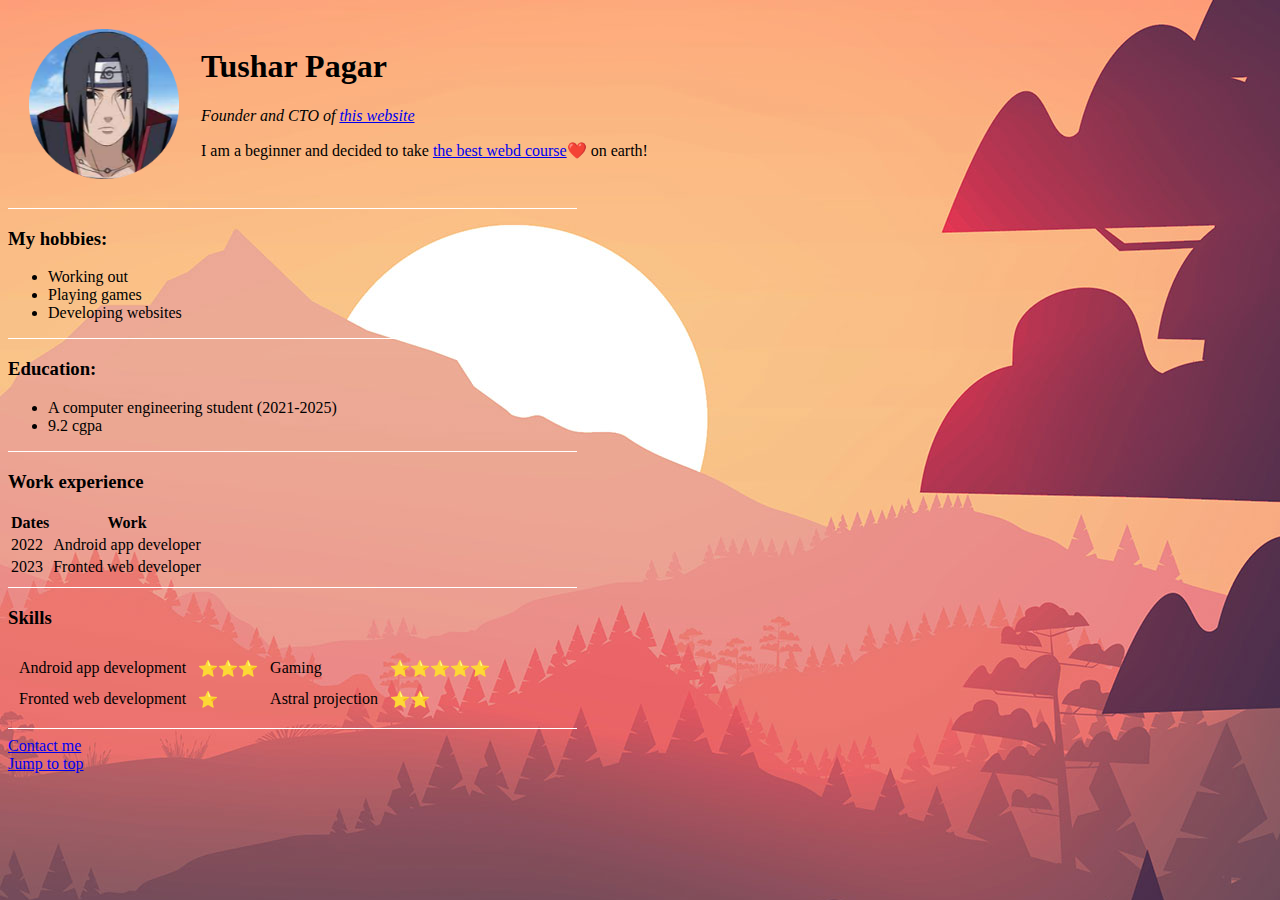
<file: index.html>
<html lang="en">
<head>
    <meta charset="UTF-8">
    <title>Tushar's Personal Site</title>
    <link rel="icon" type="image" href="https://i.pinimg.com/originals/a5/13/5e/a5135ebd5ae5e3d89d6514dd2d334147.png">
    <link rel="stylesheet" href="styles.css">
</head>

<body>
    <table cellspacing="20">
        <tr>
            <td><img src="itachi-modified.png" height="150" width="150" id="top"></td>
            <td><h1>Tushar Pagar</h1>
                <p><em>Founder and CTO of <a href="personal website.html" target="_blank">this website</a></em></p>
                <p>I am a beginner and decided to take <a href="https://www.udemy.com/course/the-complete-web-development-bootcamp/" target="_blank">the best webd course</a>❤️ on earth!</p></td>
        </tr>
    </table>
    <hr>
    <h3>My hobbies: </h3>
    <ul>
        <li>Working out</li>
        <li>Playing games</li>
        <li>Developing websites</li>
    </ul>
    <hr>
    <h3>Education:</h3>
    <ul>
        <li>A computer engineering student (2021-2025)</li>
        <li>9.2 cgpa</li>
    </ul>
    <hr>
    <h3>Work experience</h3>
    <table>
        <thead>
            <th>Dates</th>
            <th>Work</th>
        </thead>
        <tbody>
            <tr>
                <td>2022</td>
                <td>Android app developer</td>
            </tr>
            <tr>
                <td>2023</td>
                <td>Fronted web developer</td>
            </tr>
        </tbody>
    
    </table>
    <hr>
    <h3>Skills</h3>
    <table cellspacing="10">
        <tr>
            <td>Android app development</td><td>⭐⭐⭐</td>
            <td>Gaming </td> <td>⭐⭐⭐⭐⭐</td>
        </tr>
        <tr>
            <td>Fronted web development </td><td>⭐</td>
            <td>Astral projection </td><td>⭐⭐</td>
        </tr>
    </table>
    <hr>
    <a href="contact.html" target="_blank">Contact me</a><br>
    <a href="#top">Jump to top</a>
</body>
</html>
</file>
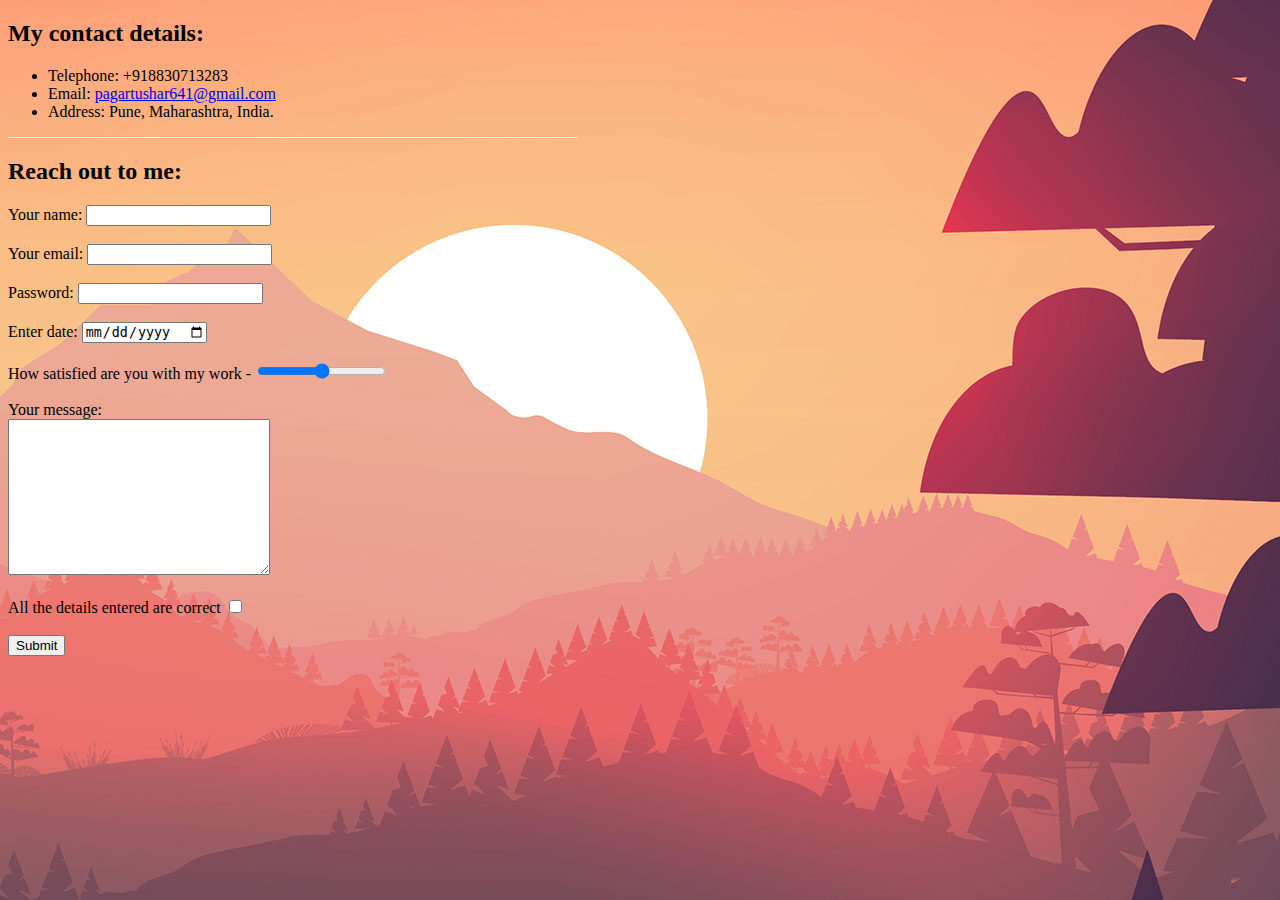
<file: contact.html>
<!DOCTYPE html>
<html lang="en">
<head>
    <meta charset="UTF-8">
    <title>Contact me</title>
    <link rel="stylesheet" href="styles.css">
</head>
<body>
    <h2>My contact details:</h2>
    <ul><li>Telephone: +918830713283 </li> <li>Email: <a href="mailto:pagartushar641@gmail.com">pagartushar641@gmail.com</a></li><li>Address: Pune, Maharashtra, India.</li></ul>
    <hr size="3" noshade="1">
    <h2>Reach out to me: </h2>
    <form action="mailto:pagartushar641@gmail.com" method="post" enctype="text/plain">
        <label>Your name: </label>
        <input type="text" name="Your name: "><br><br>
        <label>Your email: </label>
        <input type="email" name="Your email: "><br><br>
        <label>Password:</label>
        <input type="password"><br><br>
        <label>Enter date:</label>
        <input type="date"><br><br>
        <label>How satisfied are you with my work -</label>
        <input type="range"><br><br>
        <label>Your message: </label><br>
        <textarea name="Your message: " cols="30" rows="10"></textarea><br><br>
        <label>All the details entered are correct</label>
        <input type="checkbox"><br><br>
        <input type="submit">
    </form>
</body>
</html>
</file>
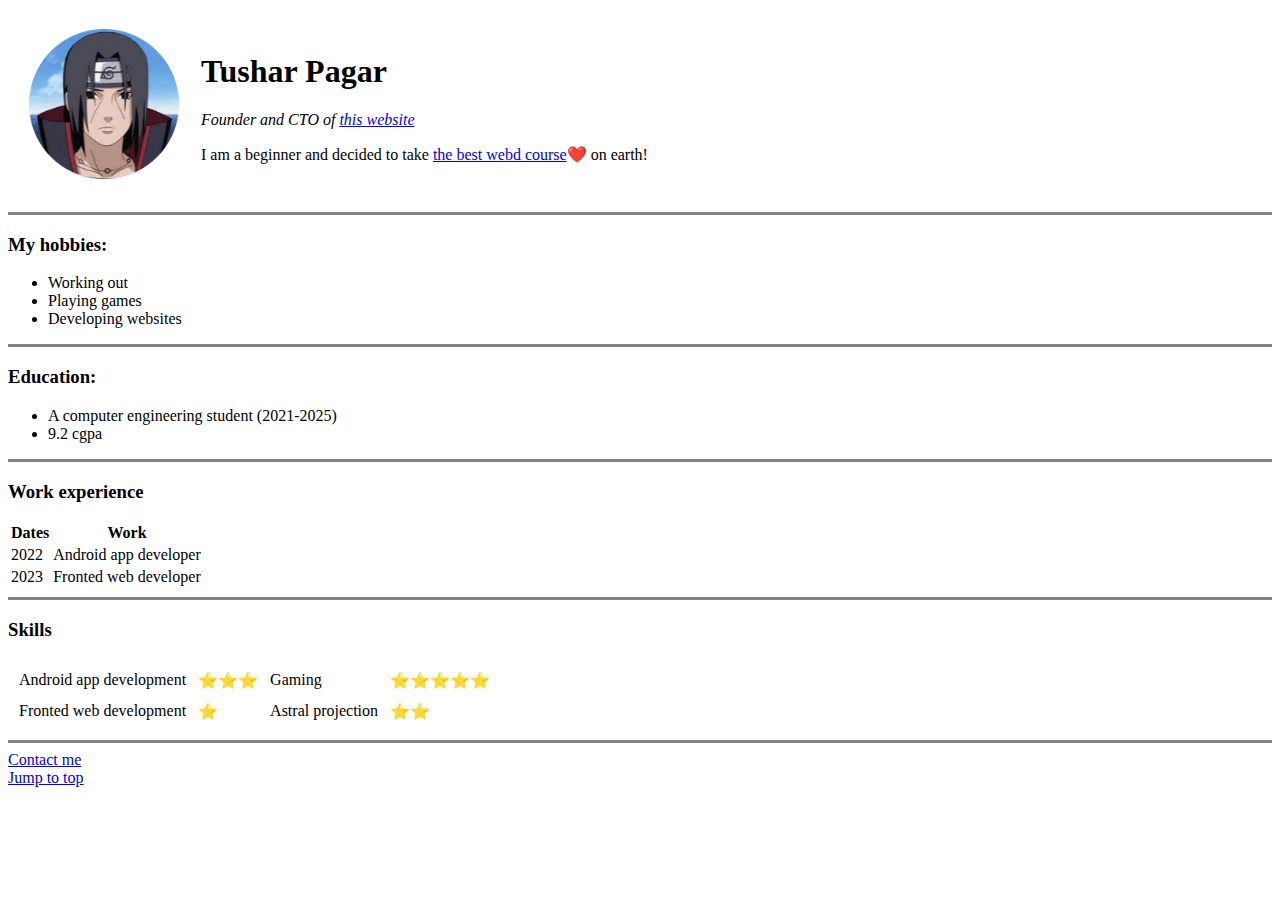
<file: personal website.html>
<!DOCTYPE html>
<html lang="en">
<head>
    <meta charset="UTF-8">
    <title>Tushar's Personal Site</title>
    <link rel="icon" type="image" href="https://i.pinimg.com/originals/a5/13/5e/a5135ebd5ae5e3d89d6514dd2d334147.png">
</head>
<body>
    <table cellspacing="20">
        <tr>
            <td><img src="itachi-modified.png" height="150" width="150" id="top"></td>
            <td><h1>Tushar Pagar</h1>
                <p><em>Founder and CTO of <a href="personal website.html" target="_blank">this website</a></em></p>
                <p>I am a beginner and decided to take <a href="https://www.udemy.com/course/the-complete-web-development-bootcamp/" target="_blank">the best webd course</a>❤️ on earth!</p></td>
        </tr>
    </table>
    <hr size="3" noshade="1">
    <h3>My hobbies: </h3>
    <ul>
        <li>Working out</li>
        <li>Playing games</li>
        <li>Developing websites</li>
    </ul>
    <hr size="3" noshade="1">
    <h3>Education:</h3>
    <ul>
        <li>A computer engineering student (2021-2025)</li>
        <li>9.2 cgpa</li>
    </ul>
    <hr size="3" noshade="1">
    <h3>Work experience</h3>
    <table>
        <thead>
            <th>Dates</th>
            <th>Work</th>
        </thead>
        <tbody>
            <tr>
                <td>2022</td>
                <td>Android app developer</td>
            </tr>
            <tr>
                <td>2023</td>
                <td>Fronted web developer</td>
            </tr>
        </tbody>
    
    </table>
    <hr size="3" noshade="1">
    <h3>Skills</h3>
    <table cellspacing="10">
        <tr>
            <td>Android app development</td><td>⭐⭐⭐</td>
            <td>Gaming </td> <td>⭐⭐⭐⭐⭐</td>
        </tr>
        <tr>
            <td>Fronted web development </td><td>⭐</td>
            <td>Astral projection </td><td>⭐⭐</td>
        </tr>
    </table>
    <hr size="3" noshade="1">
    <a href="contact.html" target="_blank">Contact me</a><br>
    <a href="#top">Jump to top</a>
</body>
</html>
</file>
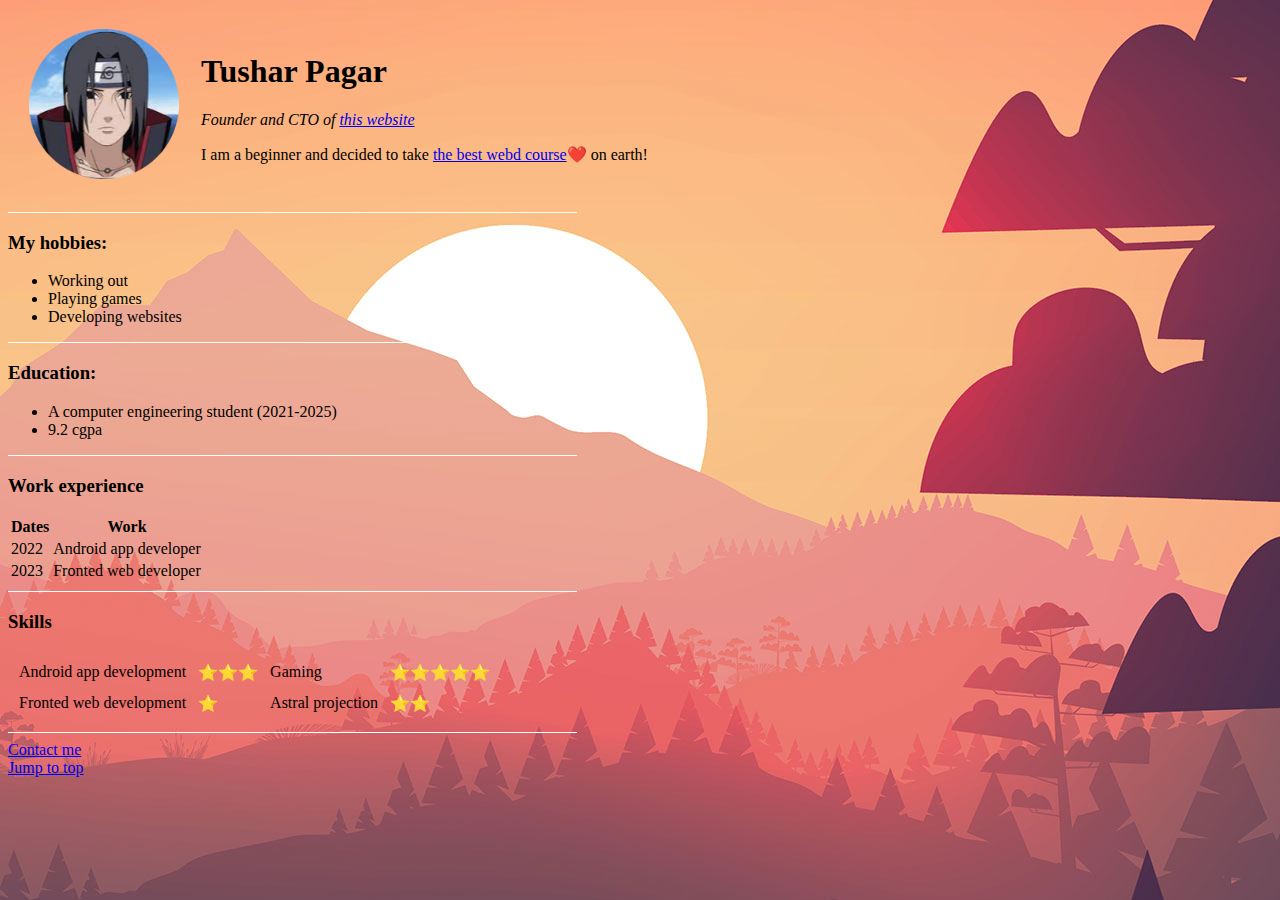
<file: personalwebsite.html>
<!DOCTYPE html>
<html lang="en">
<head>
    <meta charset="UTF-8">
    <title>Tushar's Personal Site</title>
    <link rel="icon" type="image" href="https://i.pinimg.com/originals/a5/13/5e/a5135ebd5ae5e3d89d6514dd2d334147.png">
    <link rel="stylesheet" href="styles.css">
</head>

<body>
    <table cellspacing="20">
        <tr>
            <td><img src="itachi-modified.png" height="150" width="150" id="top"></td>
            <td><h1>Tushar Pagar</h1>
                <p><em>Founder and CTO of <a href="personal website.html" target="_blank">this website</a></em></p>
                <p>I am a beginner and decided to take <a href="https://www.udemy.com/course/the-complete-web-development-bootcamp/" target="_blank">the best webd course</a>❤️ on earth!</p></td>
        </tr>
    </table>
    <hr>
    <h3>My hobbies: </h3>
    <ul>
        <li>Working out</li>
        <li>Playing games</li>
        <li>Developing websites</li>
    </ul>
    <hr>
    <h3>Education:</h3>
    <ul>
        <li>A computer engineering student (2021-2025)</li>
        <li>9.2 cgpa</li>
    </ul>
    <hr>
    <h3>Work experience</h3>
    <table>
        <thead>
            <th>Dates</th>
            <th>Work</th>
        </thead>
        <tbody>
            <tr>
                <td>2022</td>
                <td>Android app developer</td>
            </tr>
            <tr>
                <td>2023</td>
                <td>Fronted web developer</td>
            </tr>
        </tbody>
    
    </table>
    <hr>
    <h3>Skills</h3>
    <table cellspacing="10">
        <tr>
            <td>Android app development</td><td>⭐⭐⭐</td>
            <td>Gaming </td> <td>⭐⭐⭐⭐⭐</td>
        </tr>
        <tr>
            <td>Fronted web development </td><td>⭐</td>
            <td>Astral projection </td><td>⭐⭐</td>
        </tr>
    </table>
    <hr>
    <a href="contact.html" target="_blank">Contact me</a><br>
    <a href="#top">Jump to top</a>
</body>
</html>
</file>
<file: styles.css>
body{
    background-image: url("bg.jpg");
}
hr{
    background-color: white;
    border-style:none;
    width: 45%;
    height: 1px;
    border-color: white;
    text-align: left;
    margin-left:0;
    
}
</file>
